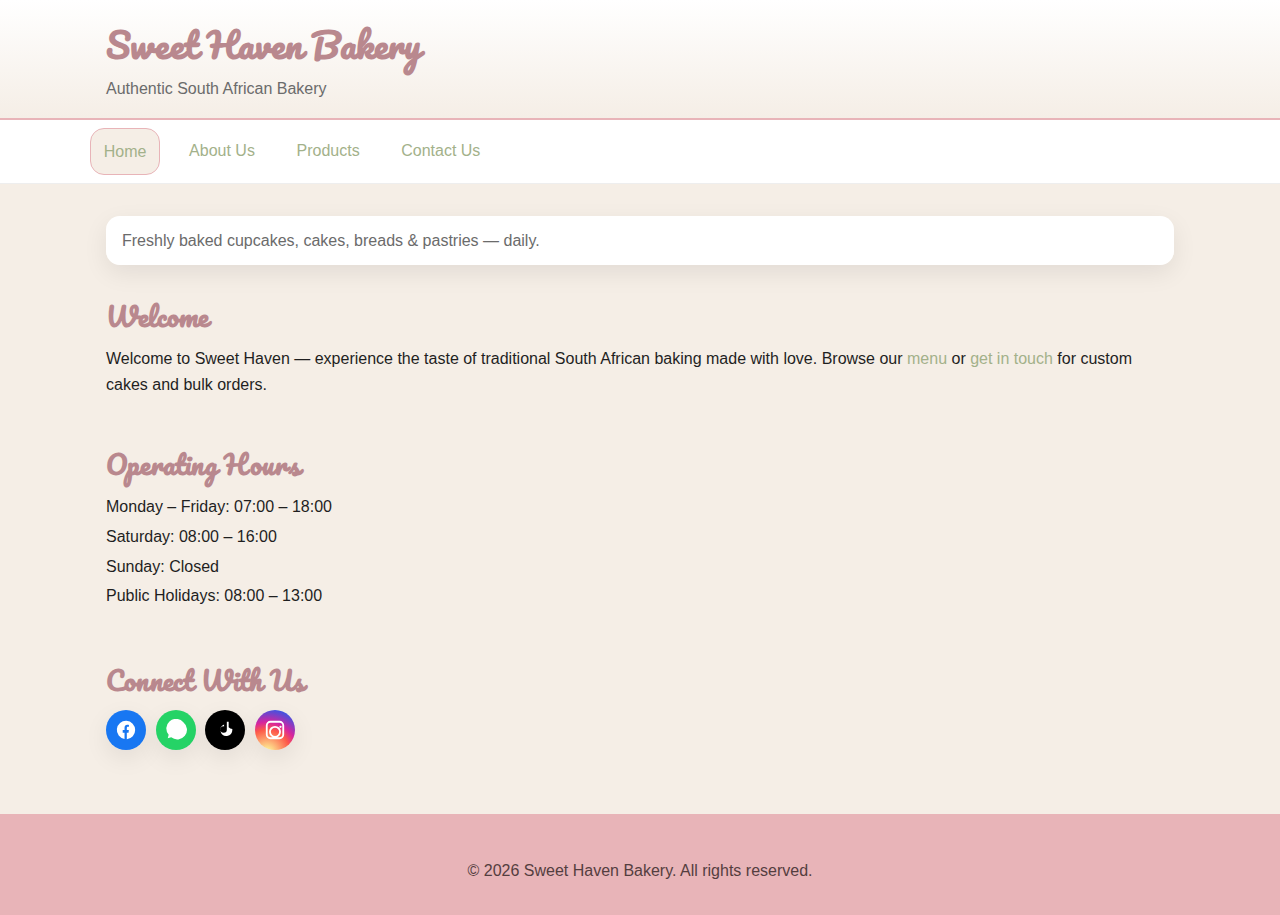
<file: index.html>
<!DOCTYPE html> 
<html lang="en">
<head>
  <meta charset="UTF-8" />
  <meta name="viewport" content="width=device-width, initial-scale=1" />
  <title>Sweet Haven Bakery — Authentic South African Bakery</title>

  <!-- SEO -->
  <meta name="description" content="Welcome to Sweet Haven Bakery in Cape Town. Fresh cupcakes, cakes, pastries, breads and cookies — baked with love. See hours, menu and contact info." />
  <meta name="keywords" content="bakery, cupcakes, cakes, pastries, breads, cookies, Cape Town, custom cakes, South African bakery, Sweet Haven Bakery" />
  <link rel="canonical" href="https://Sophycoder519.github.io/sweet-haven/index.html" />
  <meta name="robots" content="index, follow" />

  <!-- Open Graph -->
  <meta property="og:title" content="Sweet Haven Bakery — Authentic South African Bakery" />
  <meta property="og:description" content="Fresh cupcakes, cakes, pastries, breads & cookies in Cape Town. View our menu and contact us for custom orders." />
  <meta property="og:type" content="website" />
  <meta property="og:url" content="https://Sophycoder519.github.io/sweet-haven/index.html" />
  <!-- Optional preview image if you have one -->
  <!-- <meta property="og:image" content="https://Sophycoder519.github.io/sweet-haven/images/hero-bakery-1200.jpg" /> -->

  <!-- Fonts (Pacifico for headings) -->
  <link rel="preconnect" href="https://fonts.googleapis.com" />
  <link href="https://fonts.googleapis.com/css2?family=Pacifico&display=swap" rel="stylesheet" />

  <!-- Styles -->
  <link rel="stylesheet" href="css/style.css" />

  <!-- Site JS -->
  <script src="js/main.js" defer></script>

  <!-- Structured Data: Website + Local Bakery -->
  <script type="application/ld+json">
  {
    "@context": "https://schema.org",
    "@type": "WebSite",
    "name": "Sweet Haven Bakery",
    "url": "https://Sophycoder519.github.io/sweet-haven/",
    "potentialAction": {
      "@type": "SearchAction",
      "target": "https://Sophycoder519.github.io/sweet-haven/products.html?q={search_term_string}",
      "query-input": "required name=search_term_string"
    }
  }
  </script>
  <script type="application/ld+json">
  {
    "@context": "https://schema.org",
    "@type": "Bakery",
    "name": "Sweet Haven Bakery",
    "url": "https://Sophycoder519.github.io/sweet-haven/",
    "address": {
      "@type": "PostalAddress",
      "streetAddress": "123 Long Street",
      "addressLocality": "Cape Town",
      "postalCode": "8001",
      "addressCountry": "ZA"
    },
    "telephone": "+27 21 300 1234",
    "email": "hello@sweethavenbakery.co.za",
    "servesCuisine": "Bakery",
    "sameAs": [
      "https://www.facebook.com",
      "https://www.instagram.com",
      "https://www.tiktok.com"
    ]
  }
  </script>
</head>
<body>

  <!-- Skip to main (accessibility) -->
  <a class="skip-link" href="#main">Skip to main content</a>

  <!-- ===================== HEADER ===================== -->
  <header>
    <div class="container header-inner">
      <h1 class="brand">Sweet Haven Bakery</h1>
      <p class="tagline">Authentic South African Bakery</p>
    </div>
  </header>

  <!-- ===================== NAVIGATION ===================== -->
  <nav aria-label="Primary">
    <div class="container nav-inner">
      <ul>
        <li><a href="index.html" aria-current="page">Home</a></li>
        <li><a href="about.html">About Us</a></li>
        <li><a href="products.html">Products</a></li>
        <li><a href="contact.html">Contact Us</a></li>
      </ul>
    </div>
  </nav>

  <!-- ===================== MAIN CONTENT ===================== -->
  <main class="container" id="main">
    <!-- Hero (optional image; leave figure if you’ll add hero later) -->
    <figure class="hero" aria-label="Bakery highlights">
      <!-- If you have a hero image, uncomment and replace paths
      <img
        src="images/hero-bakery-1200.jpg"
        srcset="images/hero-bakery-800.jpg 800w, images/hero-bakery-1200.jpg 1200w"
        sizes="100vw"
        alt="Fresh cupcakes and bread displayed at Sweet Haven Bakery"
        loading="lazy" decoding="async">
      -->
      <figcaption>Freshly baked cupcakes, cakes, breads & pastries — daily.</figcaption>
    </figure>

    <section>
      <h2>Welcome</h2>
      <p>
        Welcome to Sweet Haven — experience the taste of traditional South African baking
        made with love. Browse our <a href="products.html">menu</a> or <a href="contact.html">get in touch</a>
        for custom cakes and bulk orders.
      </p>
    </section>

    <section>
      <h2>Operating Hours</h2>
      <ul class="hours">
        <li>Monday – Friday: 07:00 – 18:00</li>
        <li>Saturday: 08:00 – 16:00</li>
        <li>Sunday: Closed</li>
        <li>Public Holidays: 08:00 – 13:00</li>
      </ul>
    </section>

    <section>
      <h2>Connect With Us</h2>
      <div class="social-icons">
        <a class="facebook" href="https://www.facebook.com" target="_blank" rel="noopener noreferrer" title="Facebook" aria-label="Facebook">
          <svg viewBox="0 0 24 24" aria-hidden="true">
            <path d="M22 12a10 10 0 1 0-11.6 9.9v-7h-2v-3h2V9.5c0-2 1.2-3.1 3-3.1.9 0 1.8.16 1.8.16v2h-1c-1 0-1.3.62-1.3 1.25V12h2.2l-.35 3h-1.85v7A10 10 0 0 0 22 12z"/>
          </svg>
        </a>
        <a class="whatsapp" href="https://www.whatsapp.com" target="_blank" rel="noopener noreferrer" title="WhatsApp" aria-label="WhatsApp">
          <svg viewBox="0 0 24 24" aria-hidden="true">
            <path d="M20 3.5A10 10 0 0 0 4 17.3L3 21l3.8-1A10 10 0 1 0 20 3.5zm-8.1 3.4c-.3-.01-.7.02-1 .3-.3.3-.9 1-.9 2s.6 2.3 1.8 3.4c1.2 1.2 2.8 1.8 3.4 1.8.7 0 1.6-.5 1.9-.9.2-.4.2-.7.1-.8l-1.2-1c-.2-.2-.4-.2-.6-.1l-.7.3c-.2.1-.4 0-.5-.1l-1.1-.8c-.4-.3-.9-.9-1.1-1.2-.1-.2-.1-.4.1-.6l.3-.6c.1-.2 0-.4-.1-.6L12 7c-.1-.1-.3-.1-.5-.1z"/>
          </svg>
        </a>
        <a class="tiktok" href="https://www.tiktok.com" target="_blank" rel="noopener noreferrer" title="TikTok" aria-label="TikTok">
          <svg viewBox="0 0 24 24" aria-hidden="true">
            <path d="M16 3h-2v8.5a3.5 3.5 0 1 1-3-3.45V6a6.5 6.5 0 1 0 9 6.1v-1.2a6 6 0 0 1-4-1.9V3z"/>
          </svg>
        </a>
        <a class="instagram" href="https://www.instagram.com" target="_blank" rel="noopener noreferrer" title="Instagram" aria-label="Instagram">
          <svg viewBox="0 0 24 24" aria-hidden="true">
            <path d="M7 2h10a5 5 0 0 1 5 5v10a5 5 0 0 1-5 5H7a5 5 0 0 1-5-5V7a5 5 0 0 1 5-5zm0 2a3 3 0 0 0-3 3v10a3 3 0 0 0 3 3h10a3 3 0 0 0 3-3V7a3 3 0 0 0-3-3H7zm5 3.5a6.5 6.5 0 1 1 0 13 6.5 6.5 0 0 1 0-13zm0 2a4.5 4.5 0 1 0 0 9 4.5 4.5 0 0 0 0-9zm6-2.25a1.25 1.25 0 1 1 0 2.5 1.25 1.25 0 0 1 0-2.5z"/>
          </svg>
        </a>
      </div>
    </section>
  </main>

  <!-- Back to top button is auto-injected by main.js if missing -->

  <!-- ===================== FOOTER ===================== -->
  <footer>
    <div class="container footer-inner">
      <p class="footer-bottom">&copy; <span id="year"></span> Sweet Haven Bakery. All rights reserved.</p>
    </div>
  </footer>

</body>
</html>
</file>
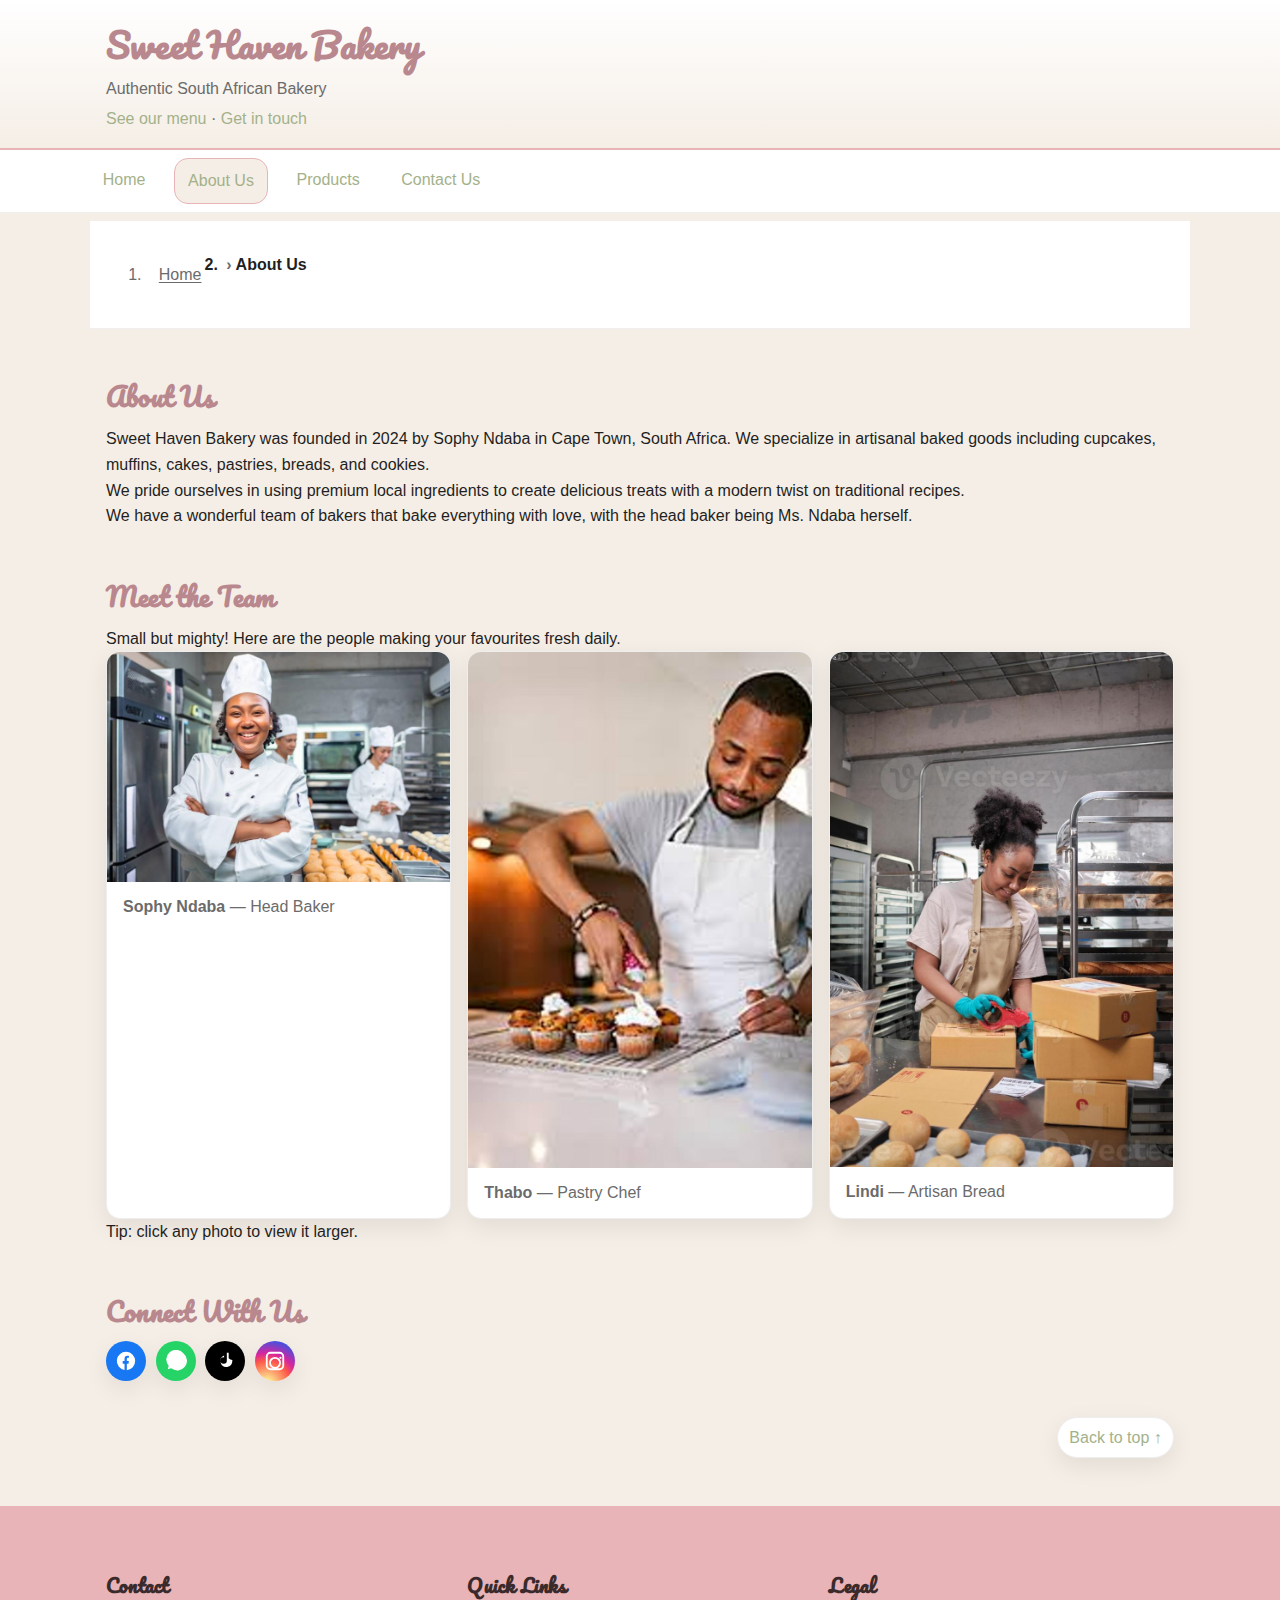
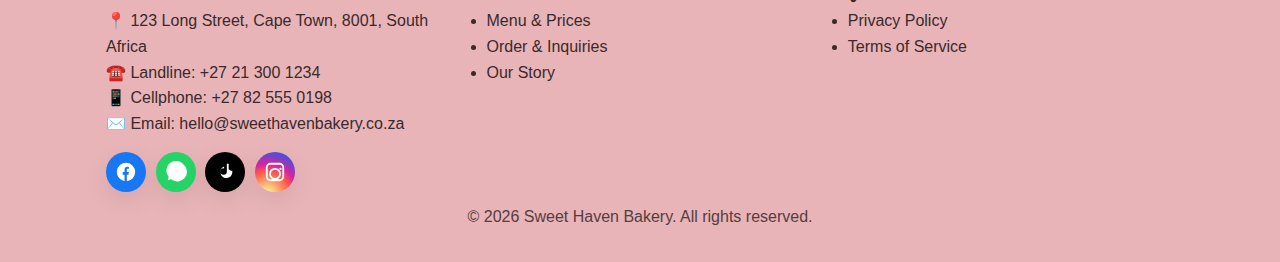
<file: about.html>
<html lang="en">
<head>
  <meta charset="UTF-8" />
  <meta name="viewport" content="width=device-width, initial-scale=1.0" />
  <title>About Us - Sweet Haven Bakery</title>

  <!-- SEO -->
  <meta name="description" content="Learn about Sweet Haven Bakery in Cape Town: our story, ingredients, and the team that bakes your cupcakes, breads and custom cakes with love.">
  <link rel="canonical" href="https://YOUR-USERNAME.github.io/sweet-haven/about.html">
  <meta name="robots" content="index, follow">

  <!-- Open Graph -->
  <meta property="og:title" content="About Sweet Haven Bakery">
  <meta property="og:description" content="Meet the team behind Sweet Haven Bakery in Cape Town.">
  <meta property="og:type" content="website">
  <meta property="og:url" content="https://YOUR-USERNAME.github.io/sweet-haven/about.html">

  <!-- Headings font (Pacifico) -->
  <link rel="preconnect" href="https://fonts.googleapis.com" />
  <link href="https://fonts.googleapis.com/css2?family=Pacifico&display=swap" rel="stylesheet" />

  <!-- Styles -->
  <link rel="stylesheet" href="css/style.css" />

  <!-- Site-wide JS -->
  <script src="js/main.js" defer></script>

  <!-- Structured data (Organization) -->
  <script type="application/ld+json">
  {
    "@context": "https://schema.org",
    "@type": "Bakery",
    "name": "Sweet Haven Bakery",
    "url": "https://YOUR-USERNAME.github.io/sweet-haven/",
    "address": {
      "@type": "PostalAddress",
      "streetAddress": "123 Long Street",
      "addressLocality": "Cape Town",
      "postalCode": "8001",
      "addressCountry": "ZA"
    },
    "telephone": "+27 21 300 1234",
    "email": "hello@sweethavenbakery.co.za",
    "servesCuisine": "Bakery",
    "sameAs": [
      "https://www.facebook.com",
      "https://www.instagram.com",
      "https://www.tiktok.com"
    ]
  }
  </script>
</head>
<body id="top">

  <!-- Skip link -->
  <a href="#main" class="skip-link">Skip to content</a>

  <!-- ===================== HEADER ===================== -->
  <header>
    <div class="container header-inner">
      <h1 class="brand">Sweet Haven Bakery</h1>
      <p class="tagline">Authentic South African Bakery</p>
      <p class="lead">
        <a href="products.html">See our menu</a> ·
        <a href="contact.html">Get in touch</a>
      </p>
    </div>
  </header>

  <!-- ===================== NAVIGATION ===================== -->
  <nav aria-label="Primary">
    <div class="container nav-inner">
      <ul>
        <li><a href="index.html">Home</a></li>
        <li><a href="about.html" aria-current="page">About Us</a></li>
        <li><a href="products.html">Products</a></li>
        <li><a href="contact.html">Contact Us</a></li>
      </ul>
    </div>
  </nav>

  <!-- Breadcrumbs -->
  <nav class="breadcrumbs container" aria-label="Breadcrumb">
    <ol>
      <li><a href="index.html">Home</a></li>
      <li aria-current="page">About Us</li>
    </ol>
  </nav>

  <!-- ===================== MAIN CONTENT ===================== -->
  <main class="container" id="main" role="main">
    <section>
      <h2>About Us</h2>
      <p>
        Sweet Haven Bakery was founded in 2024 by Sophy Ndaba in Cape Town, South Africa.
        We specialize in artisanal baked goods including cupcakes, muffins, cakes, pastries,
        breads, and cookies.
      </p>
      <p>
        We pride ourselves in using premium local ingredients to create delicious treats
        with a modern twist on traditional recipes.
      </p>
      <p>
        We have a wonderful team of bakers that bake everything with love, with the head
        baker being Ms. Ndaba herself.
      </p>
    </section>

    <!-- Responsive team gallery with lightbox (click to enlarge) -->
    <section aria-labelledby="team-heading">
      <h2 id="team-heading">Meet the Team</h2>
      <p>Small but mighty! Here are the people making your favourites fresh daily.</p>

      <div class="gallery">
        <!-- Example card 1 -->
        <figure class="card">
          <img
            src="images/team-sophy-400.jpg"
            srcset="images/team-sophy-400.jpg 400w,
                    images/team-sophy-800.jpg 800w,
                    images/team-sophy-1200.jpg 1200w"
            sizes="(max-width:640px) 100vw, (max-width:1024px) 50vw, 33vw"
            alt="Head Baker Sophy Ndaba smiling in the kitchen"
            data-lightbox
            data-src="images/team-sophy-1200.jpg"
            loading="lazy">
          <figcaption><strong>Sophy Ndaba</strong> — Head Baker</figcaption>
        </figure>

        <!-- Example card 2 -->
        <figure class="card">
          <img
            src="images/team-thabo-400.jpg"
            srcset="images/team-thabo-400.jpg 400w,
                    images/team-thabo-800.jpg 800w,
                    images/team-thabo-1200.jpg 1200w"
            sizes="(max-width:640px) 100vw, (max-width:1024px) 50vw, 33vw"
            alt="Thabo frosting cupcakes"
            data-lightbox
            data-src="images/team-thabo-1200.jpg"
            loading="lazy">
          <figcaption><strong>Thabo</strong> — Pastry Chef</figcaption>
        </figure>

        <!-- Example card 3 -->
        <figure class="card">
          <img
            src="images/team-lindi-400.jpg"
            srcset="images/team-lindi-400.jpg 400w,
                    images/team-lindi-800.jpg 800w,
                    images/team-lindi-1200.jpg 1200w"
            sizes="(max-width:640px) 100vw, (max-width:1024px) 50vw, 33vw"
            alt="Lindi packing fresh artisanal bread"
            data-lightbox
            data-src="images/team-lindi-1200.jpg"
            loading="lazy">
          <figcaption><strong>Lindi</strong> — Artisan Bread</figcaption>
        </figure>
      </div>
      <p class="small">Tip: click any photo to view it larger.</p>
    </section>

    <section>
      <h2>Connect With Us</h2>
      <div class="social-icons">
        <a class="facebook" href="https://www.facebook.com" target="_blank" rel="noopener noreferrer" title="Facebook" aria-label="Facebook">
          <svg viewBox="0 0 24 24" aria-hidden="true">
            <path d="M22 12a10 10 0 1 0-11.6 9.9v-7h-2v-3h2V9.5c0-2 1.2-3.1 3-3.1.9 0 1.8.16 1.8.16v2h-1c-1 0-1.3.62-1.3 1.25V12h2.2l-.35 3h-1.85v7A10 10 0 0 0 22 12z"/>
          </svg>
        </a>
        <a class="whatsapp" href="https://www.whatsapp.com" target="_blank" rel="noopener noreferrer" title="WhatsApp" aria-label="WhatsApp">
          <svg viewBox="0 0 24 24" aria-hidden="true">
            <path d="M20 3.5A10 10 0 0 0 4 17.3L3 21l3.8-1A10 10 0 1 0 20 3.5zm-8.1 3.4c-.3-.01-.7.02-1 .3-.3.3-.9 1-.9 2s.6 2.3 1.8 3.4c1.2 1.2 2.8 1.8 3.4 1.8.7 0 1.6-.5 1.9-.9.2-.4.2-.7.1-.8l-1.2-1c-.2-.2-.4-.2-.6-.1l-.7.3c-.2.1-.4 0-.5-.1l-1.1-.8c-.4-.3-.9-.9-1.1-1.2-.1-.2-.1-.4.1-.6l.3-.6c.1-.2 0-.4-.1-.6L12 7c-.1-.1-.3-.1-.5-.1z"/>
          </svg>
        </a>
        <a class="tiktok" href="https://www.tiktok.com" target="_blank" rel="noopener noreferrer" title="TikTok" aria-label="TikTok">
          <svg viewBox="0 0 24 24" aria-hidden="true">
            <path d="M16 3h-2v8.5a3.5 3.5 0 1 1-3-3.45V6a6.5 6.5 0 1 0 9 6.1v-1.2a6 6 0 0 1-4-1.9V3z"/>
          </svg>
        </a>
        <a class="instagram" href="https://www.instagram.com" target="_blank" rel="noopener noreferrer" title="Instagram" aria-label="Instagram">
          <svg viewBox="0 0 24 24" aria-hidden="true">
            <path d="M7 2h10a5 5 0 0 1 5 5v10a5 5 0 0 1-5 5H7a5 5 0 0 1-5-5V7a5 5 0 0 1 5-5zm0 2a3 3 0 0 0-3 3v10a3 3 0 0 0 3 3h10a3 3 0 0 0 3-3V7a3 3 0 0 0-3-3H7zm5 3.5a6.5 6.5 0 1 1 0 13 6.5 6.5 0 0 1 0-13zm0 2a4.5 4.5 0 1 0 0 9 4.5 4.5 0 0 0 0-9zm6-2.25a1.25 1.25 0 1 1 0 2.5 1.25 1.25 0 0 1 0-2.5z"/>
          </svg>
        </a>
      </div>
    </section>

    <!-- Back to top (anchor) -->
    <p class="back-to-top"><a href="#top">Back to top ↑</a></p>
  </main>

  <!-- ===================== PROFESSIONAL FOOTER ===================== -->
  <footer>
    <div class="container footer-inner">
      <div class="footer-grid">
        <section aria-label="Bakery contact details">
          <h3>Contact</h3>
          <p>📍 123 Long Street, Cape Town, 8001, South Africa</p>
          <p>☎️ Landline: <a href="tel:+27213001234">+27 21 300 1234</a></p>
          <p>📱 Cellphone: <a href="tel:+27825550198">+27 82 555 0198</a></p>
          <p>✉️ Email: <a href="mailto:hello@sweethavenbakery.co.za">hello@sweethavenbakery.co.za</a></p>
        </section>

        <section aria-label="Quick links">
          <h3>Quick Links</h3>
          <ul class="list">
            <li><a href="products.html">Menu & Prices</a></li>
            <li><a href="contact.html">Order & Inquiries</a></li>
            <li><a href="about.html" aria-current="page">Our Story</a></li>
          </ul>
        </section>

        <section aria-label="Legal links">
          <h3>Legal</h3>
          <ul class="list">
            <li><a href="privacy.html">Privacy Policy</a></li>
            <li><a href="terms.html">Terms of Service</a></li>
          </ul>
        </section>
      </div>

      <div class="social-icons">
        <a class="facebook" href="https://www.facebook.com" target="_blank" rel="noopener noreferrer" title="Facebook" aria-label="Facebook">
          <svg viewBox="0 0 24 24" aria-hidden="true"><path d="M22 12a10 10 0 1 0-11.6 9.9v-7h-2v-3h2V9.5c0-2 1.2-3.1 3-3.1.9 0 1.8.16 1.8.16v2h-1c-1 0-1.3.62-1.3 1.25V12h2.2l-.35 3h-1.85v7A10 10 0 0 0 22 12z"/></svg>
        </a>
        <a class="whatsapp" href="https://www.whatsapp.com" target="_blank" rel="noopener noreferrer" title="WhatsApp" aria-label="WhatsApp">
          <svg viewBox="0 0 24 24" aria-hidden="true"><path d="M20 3.5A10 10 0 0 0 4 17.3L3 21l3.8-1A10 10 0 1 0 20 3.5zm-8.1 3.4c-.3-.01-.7.02-1 .3-.3.3-.9 1-.9 2s.6 2.3 1.8 3.4c1.2 1.2 2.8 1.8 3.4 1.8.7 0 1.6-.5 1.9-.9.2-.4.2-.7.1-.8l-1.2-1c-.2-.2-.4-.2-.6-.1l-.7.3c-.2.1-.4 0-.5-.1l-1.1-.8c-.4-.3-.9-.9-1.1-1.2-.1-.2-.1-.4.1-.6l.3-.6c.1-.2 0-.4-.1-.6L12 7c-.1-.1-.3-.1-.5-.1z"/></svg>
        </a>
        <a class="tiktok" href="https://www.tiktok.com" target="_blank" rel="noopener noreferrer" title="TikTok" aria-label="TikTok">
          <svg viewBox="0 0 24 24" aria-hidden="true"><path d="M16 3h-2v8.5a3.5 3.5 0 1 1-3-3.45V6a6.5 6.5 0 1 0 9 6.1v-1.2a6 6 0 0 1-4-1.9V3z"/></svg>
        </a>
        <a class="instagram" href="https://www.instagram.com" target="_blank" rel="noopener noreferrer" title="Instagram" aria-label="Instagram">
          <svg viewBox="0 0 24 24" aria-hidden="true"><path d="M7 2h10a5 5 0 0 1 5 5v10a5 5 0 0 1-5 5H7a5 5 0 0 1-5-5V7a5 5 0 0 1 5-5zm0 2a3 3 0 0 0-3 3v10a3 3 0 0 0 3 3h10a3 3 0 0 0 3-3V7a3 3 0 0 0-3-3H7zm5 3.5a6.5 6.5 0 1 1 0 13 6.5 6.5 0 0 1 0-13zm0 2a4.5 4.5 0 1 0 0 9 4.5 4.5 0 0 0 0-9zm6-2.25a1.25 1.25 0 1 1 0 2.5 1.25 1.25 0 0 1 0-2.5z"/></svg>
        </a>
      </div>

      <p class="footer-bottom">&copy; <span id="year"></span> Sweet Haven Bakery. All rights reserved.</p>
    </div>
  </footer>

</body>
</html>
</file>
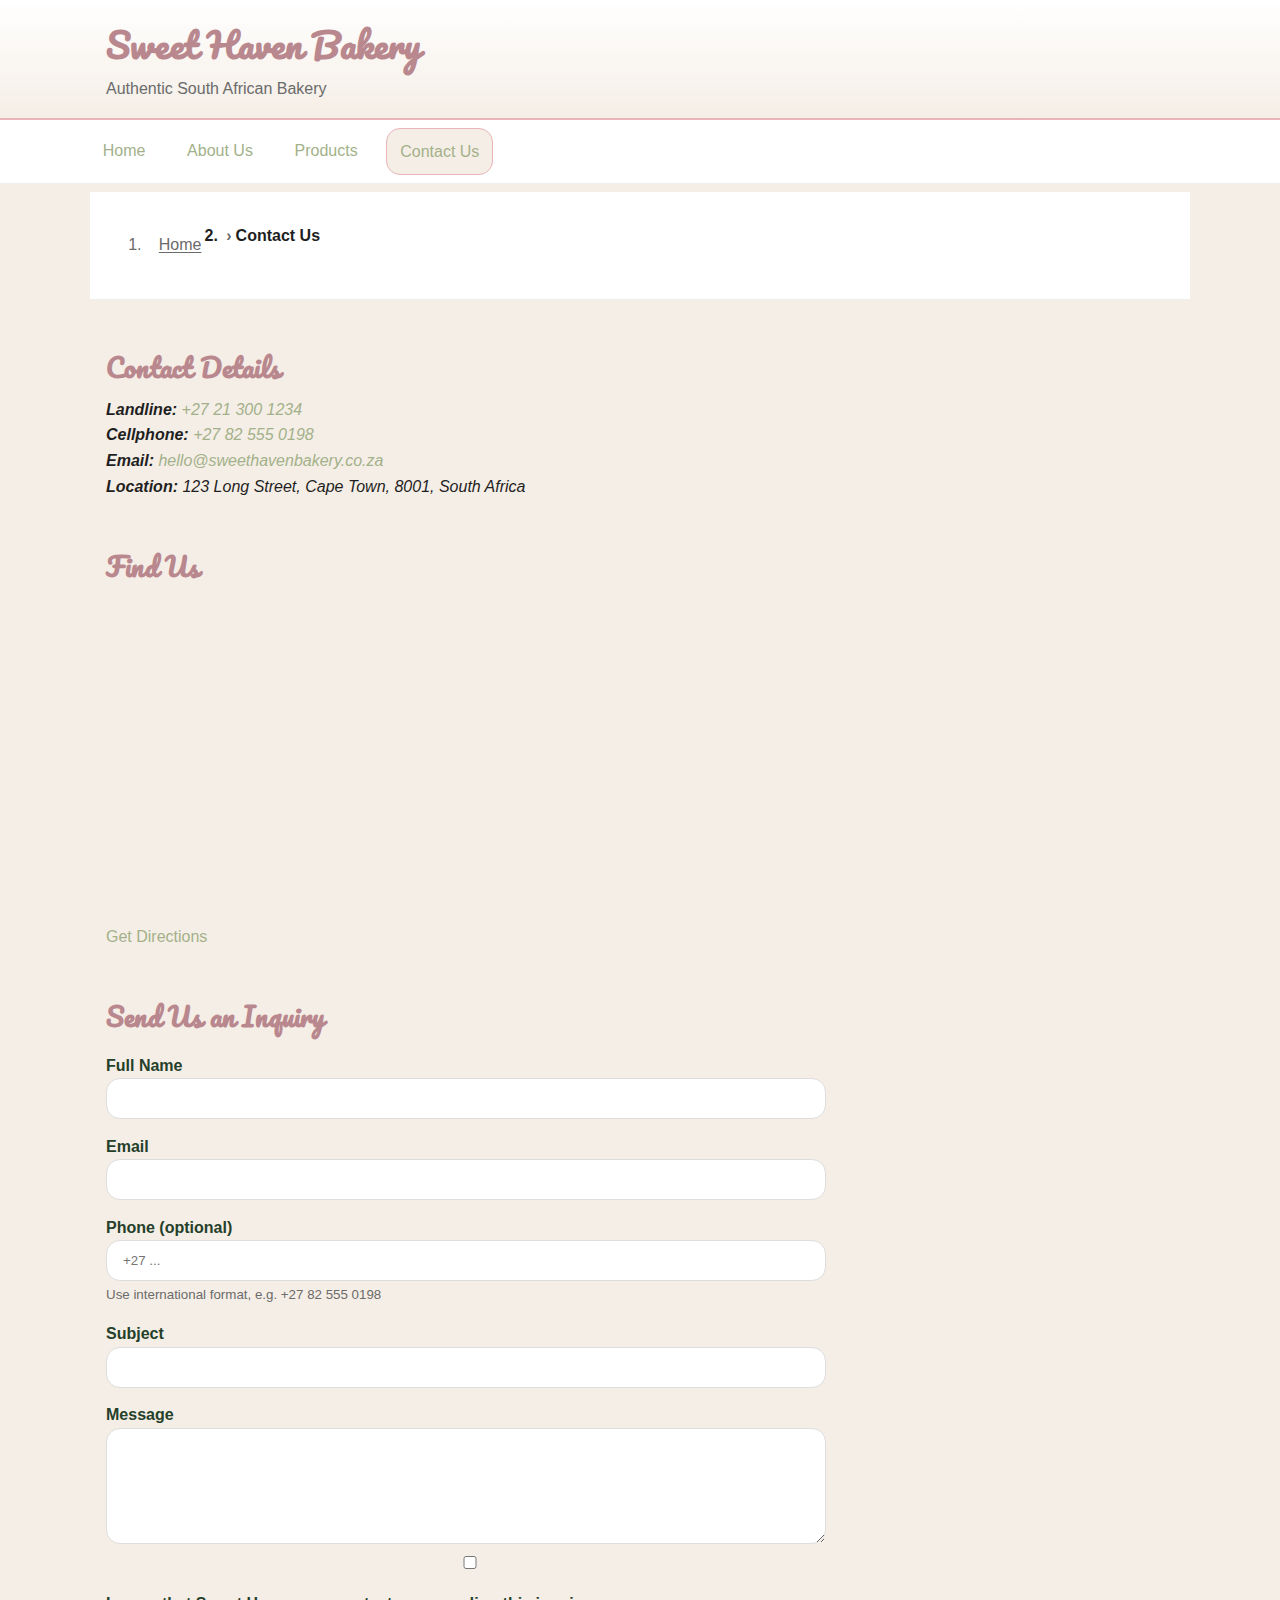
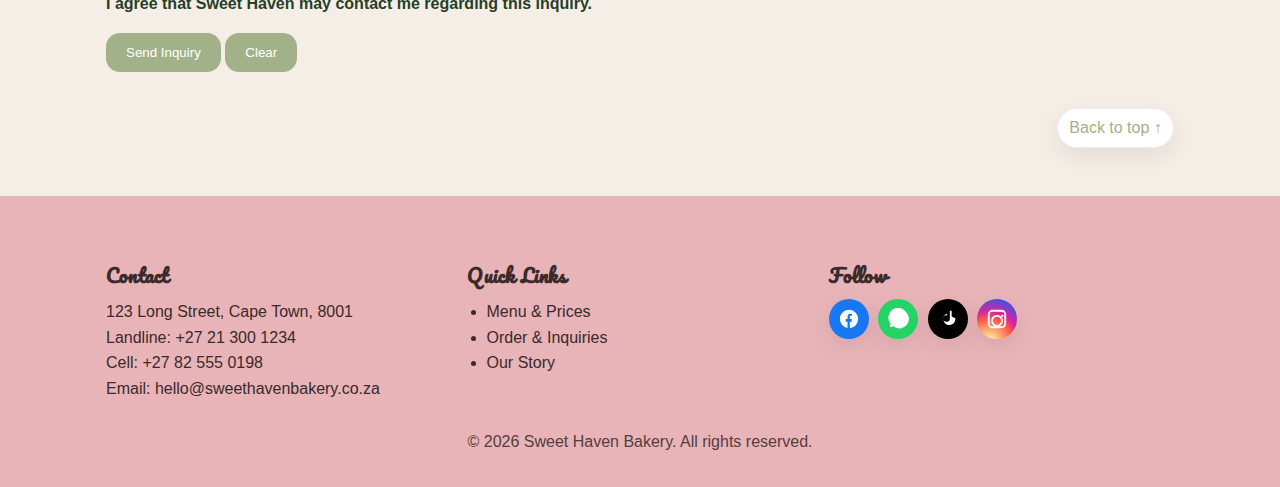
<file: contact.html>
<!DOCTYPE html> 
<html lang="en">
<head>
  <meta charset="UTF-8" />
  <meta name="viewport" content="width=device-width, initial-scale=1" />
  <title>Contact Us - Sweet Haven Bakery</title>

  <!-- SEO -->
  <meta name="description" content="Contact Sweet Haven Bakery in Cape Town. Phone, email, address and a quick inquiry form for custom cakes and orders.">
  <link rel="canonical" href="https://Sophycoder519.github.io/sweet-haven/contact.html">
  <meta name="robots" content="index, follow">

  <!-- Open Graph -->
  <meta property="og:title" content="Contact Sweet Haven Bakery" />
  <meta property="og:description" content="Call, email or message Sweet Haven Bakery in Cape Town. Find us on the map and get directions." />
  <meta property="og:type" content="website" />
  <meta property="og:url" content="https://Sophycoder519.github.io/sweet-haven/contact.html" />

  <!-- Fonts -->
  <link rel="preconnect" href="https://fonts.googleapis.com" />
  <link href="https://fonts.googleapis.com/css2?family=Pacifico&display=swap" rel="stylesheet" />

  <!-- Styles -->
  <link rel="stylesheet" href="css/style.css" />

  <!-- Site-wide JS -->
  <script src="js/main.js" defer></script>

  <!-- Structured Data (Local Business / Bakery) -->
  <script type="application/ld+json">
  {
    "@context": "https://schema.org",
    "@type": "Bakery",
    "name": "Sweet Haven Bakery",
    "url": "https://Sophycoder519.github.io/sweet-haven/",
    "image": "https://Sophycoder519.github.io/sweet-haven/images/cake-vanilla-800.jpg",
    "address": {
      "@type": "PostalAddress",
      "streetAddress": "123 Long Street",
      "addressLocality": "Cape Town",
      "postalCode": "8001",
      "addressCountry": "ZA"
    },
    "telephone": "+27 21 300 1234",
    "email": "hello@sweethavenbakery.co.za",
    "geo": { "@type": "GeoCoordinates", "latitude": -33.9249, "longitude": 18.4241 },
    "sameAs": ["https://www.facebook.com", "https://www.instagram.com", "https://www.tiktok.com"]
  }
  </script>
</head>
<body id="top">

  <!-- Skip link -->
  <a href="#main" class="skip-link">Skip to content</a>

  <!-- Header -->
  <header>
    <div class="container header-inner">
      <h1 class="brand">Sweet Haven Bakery</h1>
      <p class="tagline">Authentic South African Bakery</p>
    </div>
  </header>

  <!-- Navigation -->
  <nav aria-label="Primary">
    <div class="container nav-inner">
      <ul>
        <li><a href="index.html">Home</a></li>
        <li><a href="about.html">About Us</a></li>
        <li><a href="products.html">Products</a></li>
        <li><a href="contact.html" aria-current="page">Contact Us</a></li>
      </ul>
    </div>
  </nav>

  <!-- Breadcrumbs -->
  <nav class="breadcrumbs container" aria-label="Breadcrumb">
    <ol>
      <li><a href="index.html">Home</a></li>
      <li aria-current="page">Contact Us</li>
    </ol>
  </nav>

  <main class="container" id="main" role="main">

    <!-- Contact details-->
    <section aria-labelledby="contact-details">
      <h2 id="contact-details">Contact Details</h2>
      <address>
        <p><strong>Landline:</strong> <a href="tel:+27213001234" title="Call Sweet Haven landline">+27 21 300 1234</a></p>
        <p><strong>Cellphone:</strong> <a href="tel:+27825550198" title="Call Sweet Haven cellphone">+27 82 555 0198</a></p>
        <p><strong>Email:</strong> <a href="mailto:hello@sweethavenbakery.co.za" title="Email Sweet Haven">hello@sweethavenbakery.co.za</a></p>
        <p><strong>Location:</strong> 123 Long Street, Cape Town, 8001, South Africa</p>
      </address>
    </section>

    <!-- Map + Directions -->
    <section aria-labelledby="map-heading">
      <h2 id="map-heading">Find Us</h2>
      <div class="map-embed" role="region" aria-label="Map of Sweet Haven Bakery">
        <iframe
          title="Map showing Sweet Haven Bakery on Long Street, Cape Town"
          loading="lazy"
          referrerpolicy="no-referrer-when-downgrade"
          src="https://www.google.com/maps?q=123+Long+Street,+Cape+Town+8001&output=embed">
        </iframe>
      </div>
      <p>
        <a class="button" target="_blank" rel="noopener"
           href="https://www.google.com/maps/dir/?api=1&destination=123+Long+Street,+Cape+Town+8001">
          Get Directions
        </a>
      </p>
    </section>

    <!-- Inquiry form-->
    <section aria-labelledby="inquiry-heading">
      <h2 id="inquiry-heading">Send Us an Inquiry</h2>

      <!-- Status region (screen-reader friendly) -->
      <p id="formStatus" class="visually-hidden" aria-live="polite"></p>

      <form class="form"
            action="mailto:hello@sweethavenbakery.co.za"
            method="post"
            enctype="text/plain"
            aria-describedby="form-note">

        <!-- Honeypot (anti-spam) -->
        <div class="visually-hidden" aria-hidden="true">
          <label for="company">Company (leave blank)</label>
          <input type="text" id="company" name="Company" tabindex="-1" autocomplete="off">
        </div>

        <label for="name">Full Name</label>
        <input type="text" id="name" name="Name" autocomplete="name" required>

        <label for="email">Email</label>
        <input type="email" id="email" name="Email" autocomplete="email" required>

        <label for="phone">Phone (optional)</label>
        <input
          type="tel" id="phone" name="Phone" placeholder="+27 ..."
          autocomplete="tel" inputmode="tel"
          aria-describedby="phoneHint"
          pattern="^\+?[0-9\s\-()]{7,}$">
        <small id="phoneHint" class="lead">Use international format, e.g. +27 82 555 0198</small>

        <label for="subject">Subject</label>
        <input type="text" id="subject" name="Subject" autocomplete="off" required>

        <label for="message">Message</label>
        <textarea id="message" name="Message" rows="6" maxlength="1000" required></textarea>

        <!-- Consent -->
        <div class="checkbox">
          <input type="checkbox" id="consent" name="Consent" required>
          <label for="consent">I agree that Sweet Haven may contact me regarding this inquiry.</label>
        </div>

        <div class="actions">
          <button type="submit">Send Inquiry</button>
          <button type="reset" formnovalidate>Clear</button>
        </div>

        <p id="form-note" class="lead" role="note">
        </p>
        <noscript><p class="small">JavaScript is off — that’s fine, but some form enhancements won’t run.</p></noscript>
      </form>
    </section>

    <!-- Back to top (anchor) -->
    <p class="back-to-top"><a href="#top">Back to top ↑</a></p>
  </main>

  <!-- Footer -->
  <footer>
    <div class="container footer-inner">
      <div class="footer-grid">
        <section>
          <h3>Contact</h3>
          <p>123 Long Street, Cape Town, 8001</p>
          <p>Landline: <a href="tel:+27213001234">+27 21 300 1234</a></p>
          <p>Cell: <a href="tel:+27825550198">+27 82 555 0198</a></p>
          <p>Email: <a href="mailto:hello@sweethavenbakery.co.za">hello@sweethavenbakery.co.za</a></p>
        </section>

        <section>
          <h3>Quick Links</h3>
          <ul class="list">
            <li><a href="products.html">Menu & Prices</a></li>
            <li><a href="contact.html" aria-current="page">Order & Inquiries</a></li>
            <li><a href="about.html">Our Story</a></li>
          </ul>
        </section>

        <section>
          <h3>Follow</h3>
          <div class="social-icons">
            <a class="facebook" href="https://www.facebook.com" target="_blank" rel="noopener noreferrer" title="Facebook" aria-label="Facebook">
              <svg viewBox="0 0 24 24" aria-hidden="true">
                <path d="M22 12a10 10 0 1 0-11.6 9.9v-7h-2v-3h2V9.5c0-2 1.2-3.1 3-3.1.9 0 1.8.16 1.8.16v2h-1c-1 0-1.3.62-1.3 1.25V12h2.2l-.35 3h-1.85v7A10 10 0 0 0 22 12z"/>
              </svg>
            </a>
            <a class="whatsapp" href="https://www.whatsapp.com" target="_blank" rel="noopener noreferrer" title="WhatsApp" aria-label="WhatsApp">
              <svg viewBox="0 0 24 24" aria-hidden="true">
                <path d="M20 3.5A10 10 0 0 0 4 17.3L3 21l3.8-1A10 10 0 1 0 20 3.5zm-8.1 3.4c-.3-.01-.7.02-1 .3-.3.3-.9 1-.9 2s.6 2.3 1.8 3.4c1.2 1.2 2.8 1.8 3.4 1.8.7 0 1.6-.5 1.9-.9.2-.4.2-.7.1-.8l-1.2-1c-.2-.2-.4-.2-.6-.1l-.7.3c-.2.1-.4 0-.5-.1l-1.1-.8c-.4-.3-.9-.9-1.1-1.2-.1-.2-.1-.4.1-.6l.3-.6c.1-.2 0-.4-.1-.6L12 7c-.1-.1-.3-.1-.5-.1z"/>
              </svg>
            </a>
            <a class="tiktok" href="https://www.tiktok.com" target="_blank" rel="noopener noreferrer" title="TikTok" aria-label="TikTok">
              <svg viewBox="0 0 24 24" aria-hidden="true">
                <path d="M16 3h-2v8.5a3.5 3.5 0 1 1-3-3.45V6a6.5 6.5 0 1 0 9 6.1v-1.2a6 6 0 0 1-4-1.9V3z"/>
              </svg>
            </a>
            <a class="instagram" href="https://www.instagram.com" target="_blank" rel="noopener noreferrer" title="Instagram" aria-label="Instagram">
              <svg viewBox="0 0 24 24" aria-hidden="true">
                <path d="M7 2h10a5 5 0 0 1 5 5v10a5 5 0 0 1-5 5H7a5 5 0 0 1-5-5V7a5 5 0 0 1 5-5zm0 2a3 3 0 0 0-3 3v10a3 3 0 0 0 3 3h10a3 3 0 0 0 3-3V7a3 3 0 0 0-3-3H7zm5 3.5a6.5 6.5 0 1 1 0 13 6.5 6.5 0 0 1 0-13zm0 2a4.5 4.5 0 1 0 0 9 4.5 4.5 0 0 0 0-9zm6-2.25a1.25 1.25 0 1 1 0 2.5 1.25 1.25 0 0 1 0-2.5z"/>
              </svg>
            </a>
          </div>
        </section>
      </div>
      <p class="footer-bottom">&copy; <span id="year"></span> Sweet Haven Bakery. All rights reserved.</p>
    </div>
  </footer>

</body>
</html>
</file>
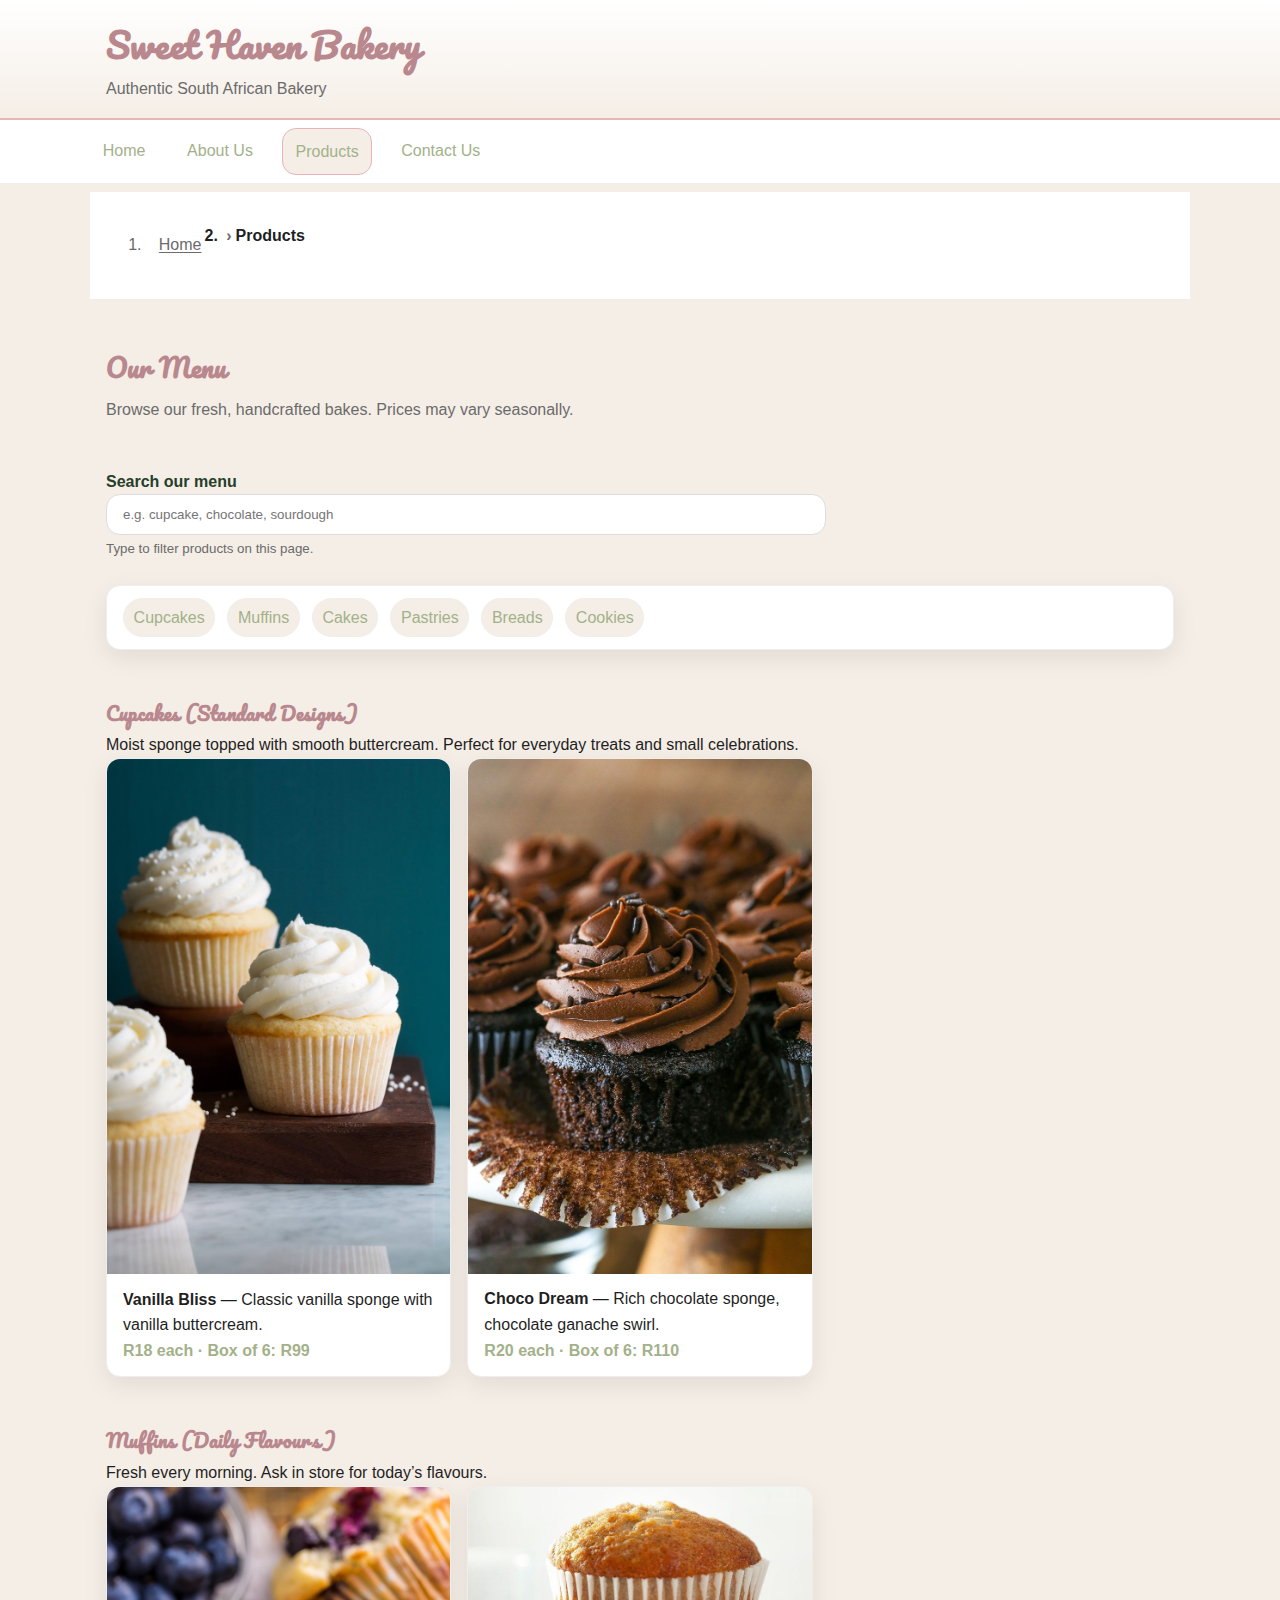
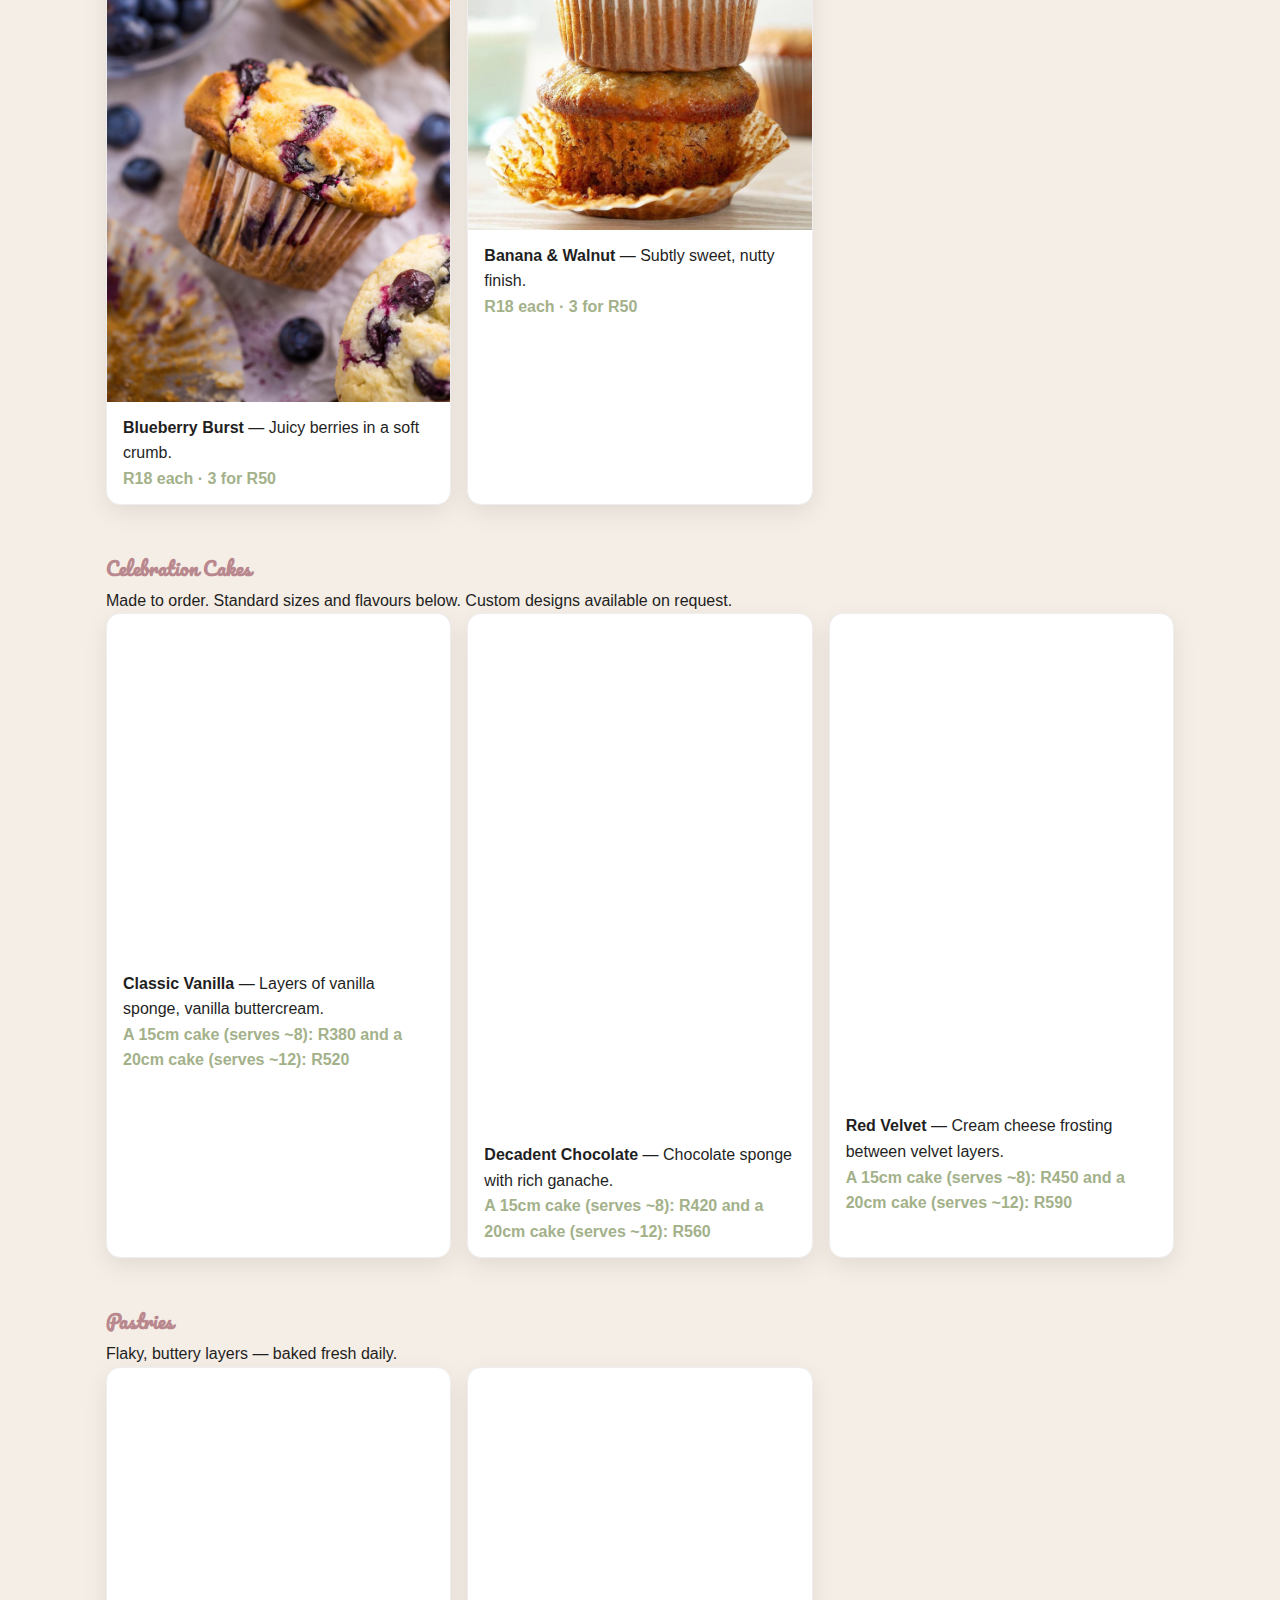
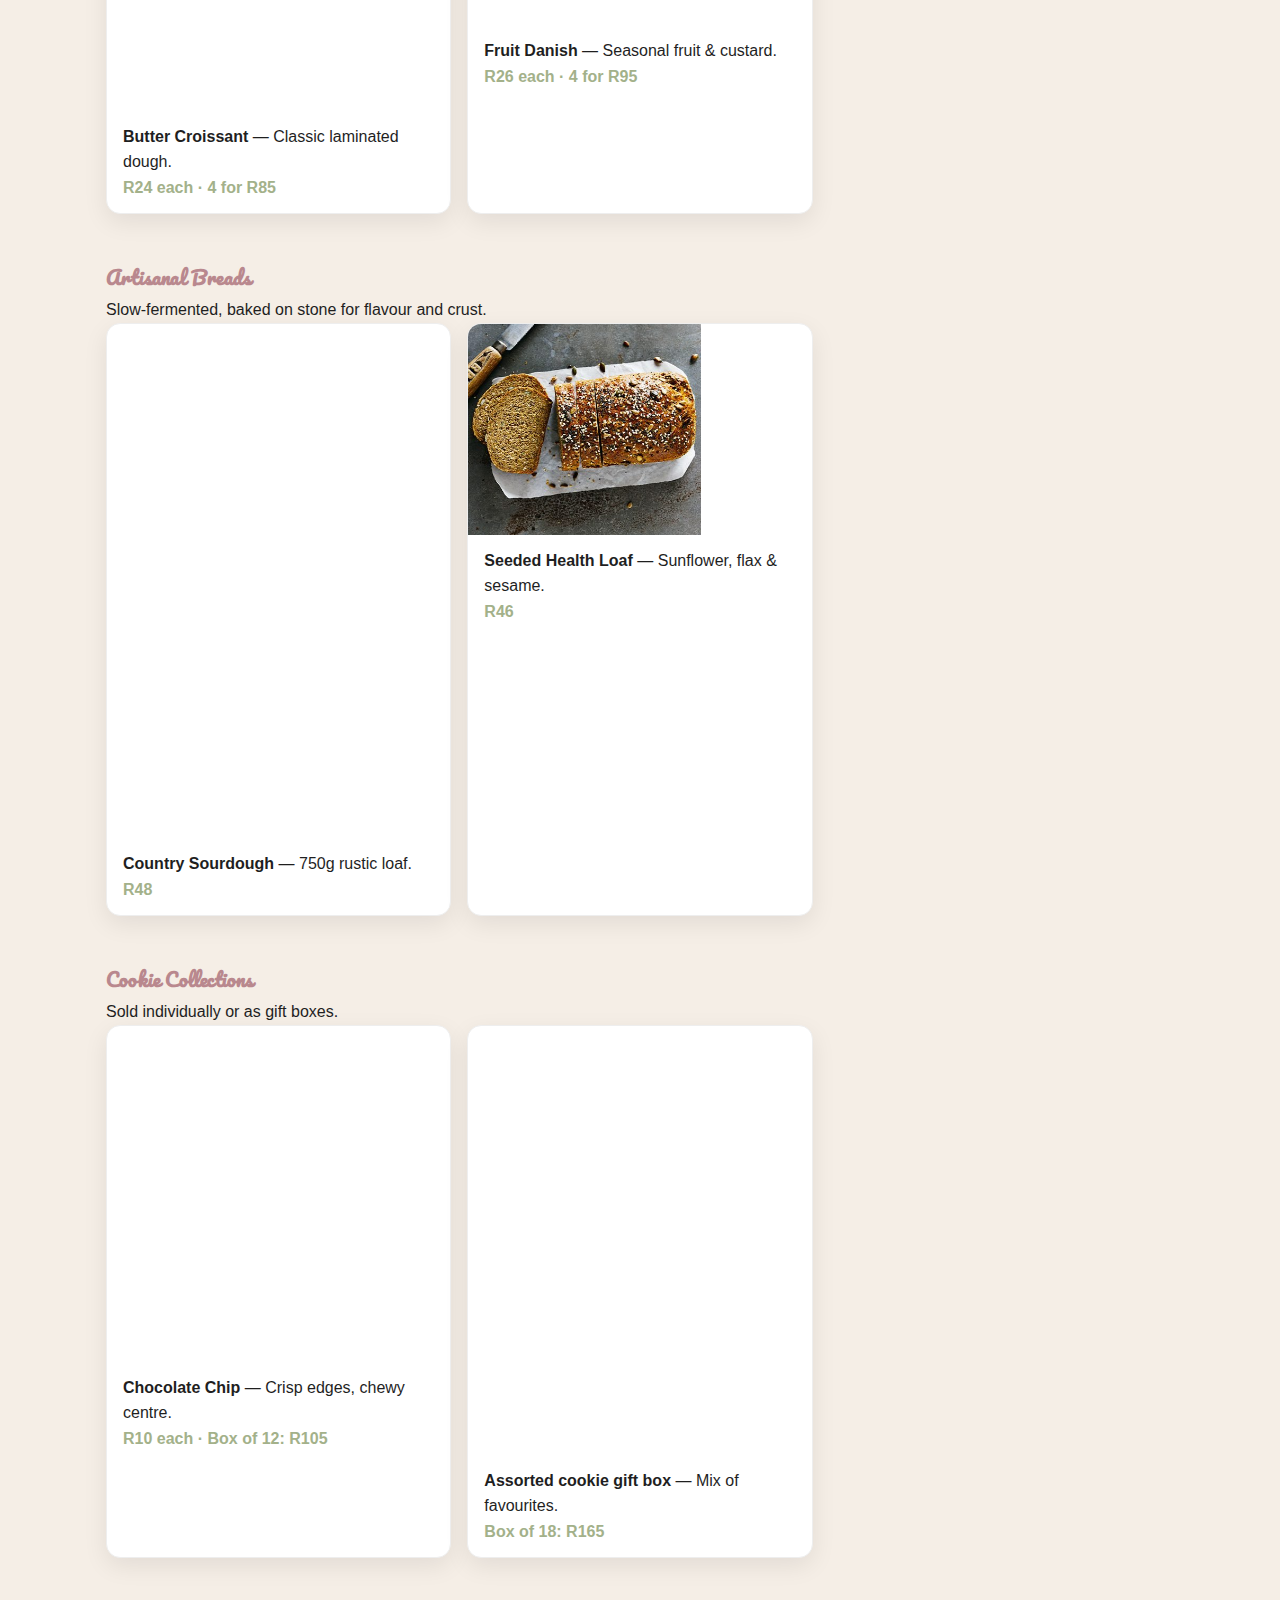
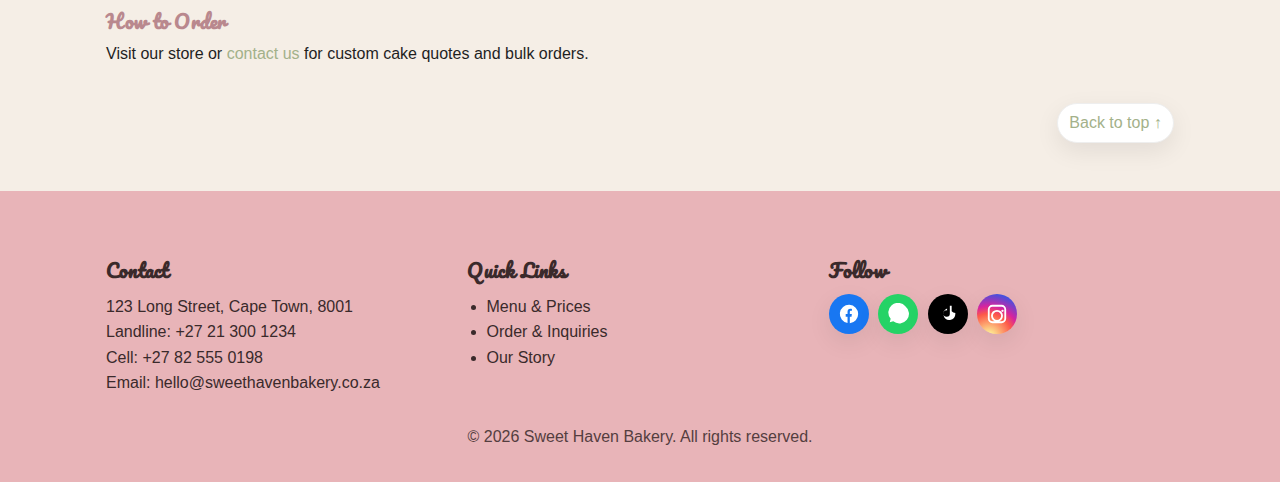
<file: products.html>
<!DOCTYPE html> 
<html lang="en">
<head>
  <meta charset="UTF-8" />
  <meta name="viewport" content="width=device-width, initial-scale=1" />
  <title>Products & Menu - Sweet Haven Bakery</title>

  <!-- SEO -->
  <meta name="description" content="Browse Sweet Haven Bakery’s cupcakes, muffins, cakes, pastries, breads and cookies. Fresh, handcrafted bakes in Cape Town with prices and images." />
  <link rel="canonical" href="https://Sophycoder519.github.io/sweet-haven/products.html" />
  <meta name="robots" content="index, follow" />

  <!-- Open Graph -->
  <meta property="og:title" content="Sweet Haven Bakery — Products & Menu" />
  <meta property="og:description" content="See our cupcakes, cakes, breads and more — with images and prices. Order yours today." />
  <meta property="og:type" content="website" />
  <meta property="og:url" content="https://Sophycoder519.github.io/sweet-haven/products.html" />

  <!-- Headings font (Pacifico) -->
  <link rel="preconnect" href="https://fonts.googleapis.com" />
  <link href="https://fonts.googleapis.com/css2?family=Pacifico&display=swap" rel="stylesheet" />

  <!-- Styles -->
  <link rel="stylesheet" href="css/style.css" />

  <!-- Site-wide JS (separate file) -->
  <script src="js/main.js" defer></script>

  <!-- Structured Data: a few representative products (extend as you like) -->
  <script type="application/ld+json">
  {
    "@context": "https://schema.org",
    "@type": "ItemList",
    "itemListElement": [
      {
        "@type": "ListItem",
        "position": 1,
        "item": {
          "@type": "Product",
          "name": "Vanilla Bliss Cupcake",
          "image": [
            "https://Sophycoder519.github.io/sweet-haven/images/cupcakes-vanilla-400.jpg",
            "https://Sophycoder519.github.io/sweet-haven/images/cupcakes-vanilla-800.jpg",
            "https://Sophycoder519.github.io/sweet-haven/images/cupcakes-vanilla-1200.jpg"
          ],
          "description": "Classic vanilla sponge with vanilla buttercream.",
          "offers": {
            "@type": "Offer",
            "price": "18.00",
            "priceCurrency": "ZAR",
            "availability": "https://schema.org/InStock"
          }
        }
      },
      {
        "@type": "ListItem",
        "position": 2,
        "item": {
          "@type": "Product",
          "name": "Decadent Chocolate Cupcake",
          "image": [
            "https://Sophycoder519.github.io/sweet-haven/images/cupcakes-choc-400.jpg",
            "https://Sophycoder519.github.io/sweet-haven/images/cupcakes-choc-800.jpg",
            "https://Sophycoder519.github.io/sweet-haven/images/cupcakes-choc-1200.jpg"
          ],
          "description": "Rich chocolate sponge, chocolate ganache swirl.",
          "offers": {
            "@type": "Offer",
            "price": "20.00",
            "priceCurrency": "ZAR",
            "availability": "https://schema.org/InStock"
          }
        }
      },
      {
        "@type": "ListItem",
        "position": 3,
        "item": {
          "@type": "Product",
          "name": "Country Sourdough (750g)",
          "image": [
            "https://Sophycoder519.github.io/sweet-haven/images/bread-sourdough-400.jpg",
            "https://Sophycoder519.github.io/sweet-haven/images/bread-sourdough-800.jpg",
            "https://Sophycoder519.github.io/sweet-haven/images/bread-sourdough-1200.jpg"
          ],
          "description": "Slow-fermented rustic sourdough loaf.",
          "offers": {
            "@type": "Offer",
            "price": "48.00",
            "priceCurrency": "ZAR",
            "availability": "https://schema.org/InStock"
          }
        }
      }
    ]
  }
  </script>
</head>
<body id="top">
  <!-- Accessibility: Skip to main content -->
  <a class="skip-link" href="#main">Skip to main content</a>

  <!-- Header -->
  <header>
    <div class="container header-inner">
      <h1 class="brand">Sweet Haven Bakery</h1>
      <p class="tagline">Authentic South African Bakery</p>
    </div>
  </header>

  <!-- Navigation (same across all pages) -->
  <nav aria-label="Primary">
    <div class="container nav-inner">
      <ul>
        <li><a href="index.html">Home</a></li>
        <li><a href="about.html">About Us</a></li>
        <li><a href="products.html" aria-current="page">Products</a></li>
        <li><a href="contact.html">Contact Us</a></li>
      </ul>
    </div>
  </nav>

  <!-- Breadcrumbs -->
  <nav class="breadcrumbs container" aria-label="Breadcrumb">
    <ol>
      <li><a href="index.html">Home</a></li>
      <li aria-current="page">Products</li>
    </ol>
  </nav>

  <!-- Main menu content -->
  <main class="container" id="main">
    <section>
      <h2>Our Menu</h2>
      <p class="lead">Browse our fresh, handcrafted bakes. Prices may vary seasonally.</p>
    </section>

    <!-- In-page jump menu -->
    <nav class="toc" aria-label="Jump to category">
      <ul>
        <li><a href="#cupcakes">Cupcakes</a></li>
        <li><a href="#muffins">Muffins</a></li>
        <li><a href="#cakes">Cakes</a></li>
        <li><a href="#pastries">Pastries</a></li>
        <li><a href="#breads">Breads</a></li>
        <li><a href="#cookies">Cookies</a></li>
      </ul>
    </nav>

    <!-- Cupcakes -->
    <section id="cupcakes" aria-labelledby="cupcakes-heading">
      <h3 id="cupcakes-heading">Cupcakes (Standard Designs)</h3>
      <p>Moist sponge topped with smooth buttercream. Perfect for everyday treats and small celebrations.</p>

      <div class="menu-grid">
        <figure class="menu-card">
          <img
            src="images/cupcakes-vanilla-800.jpg"
            srcset="images/cupcakes-vanilla-400.jpg 400w,
                    images/cupcakes-vanilla-800.jpg 800w,
                    images/cupcakes-vanilla-1200.jpg 1200w"
            sizes="(min-width:1024px) 33vw, (min-width:640px) 50vw, 100vw"
            alt="Vanilla cupcake with buttercream"
            loading="lazy" decoding="async">
          <figcaption>
            <strong>Vanilla Bliss</strong> — Classic vanilla sponge with vanilla buttercream.
            <br><span class="price">R18 each · Box of 6: R99</span>
          </figcaption>
        </figure>

        <figure class="menu-card">
          <img
            src="images/cupcakes-choc-800.jpg"
            srcset="images/cupcakes-choc-400.jpg 400w,
                    images/cupcakes-choc-800.jpg 800w,
                    images/cupcakes-choc-1200.jpg 1200w"
            sizes="(min-width:1024px) 33vw, (min-width:640px) 50vw, 100vw"
            alt="Chocolate cupcake with ganache"
            loading="lazy" decoding="async">
          <figcaption>
            <strong>Choco Dream</strong> — Rich chocolate sponge, chocolate ganache swirl.
            <br><span class="price">R20 each · Box of 6: R110</span>
          </figcaption>
        </figure>
      </div>
    </section>

    <!-- Muffins -->
    <section id="muffins" aria-labelledby="muffins-heading">
      <h3 id="muffins-heading">Muffins (Daily Flavours)</h3>
      <p>Fresh every morning. Ask in store for today’s flavours.</p>

      <div class="menu-grid">
        <figure class="menu-card">
          <img
            src="images/muffins-blueberry-800.jpg"
            srcset="images/muffins-blueberry-400.jpg 400w,
                    images/muffins-blueberry-800.jpg 800w,
                    images/muffins-blueberry-1200.jpg 1200w"
            sizes="(min-width:1024px) 33vw, (min-width:640px) 50vw, 100vw"
            alt="Blueberry muffins"
            loading="lazy" decoding="async">
          <figcaption>
            <strong>Blueberry Burst</strong> — Juicy berries in a soft crumb.
            <br><span class="price">R18 each · 3 for R50</span>
          </figcaption>
        </figure>

        <figure class="menu-card">
          <img
            src="images/muffins-banana-800.jpg"
            srcset="images/muffins-banana-400.jpg 400w,
                    images/muffins-banana-800.jpg 800w,
                    images/muffins-banana-1200.jpg 1200w"
            sizes="(min-width:1024px) 33vw, (min-width:640px) 50vw, 100vw"
            alt="Banana and walnut muffins"
            loading="lazy" decoding="async">
          <figcaption>
            <strong>Banana &amp; Walnut</strong> — Subtly sweet, nutty finish.
            <br><span class="price">R18 each · 3 for R50</span>
          </figcaption>
        </figure>
      </div>
    </section>

    <!-- Celebration cakes -->
    <section id="cakes" aria-labelledby="cakes-heading">
      <h3 id="cakes-heading">Celebration Cakes</h3>
      <p>Made to order. Standard sizes and flavours below. Custom designs available on request.</p>

      <div class="menu-grid">
        <figure class="menu-card">
          <img
            src="images/cake-vanilla-800.jpg"
            srcset="images/cake-vanilla-400.jpg 400w,
                    images/cake-vanilla-800.jpg 800w,
                    images/cake-vanilla-1200.jpg 1200w"
            sizes="(min-width:1024px) 33vw, (min-width:640px) 50vw, 100vw"
            alt="Two-layer vanilla celebration cake"
            loading="lazy" decoding="async">
          <figcaption>
            <strong>Classic Vanilla</strong> — Layers of vanilla sponge, vanilla buttercream.
            <br><span class="price">A 15cm cake (serves ~8): R380 and a 20cm cake (serves ~12): R520</span>
          </figcaption>
        </figure>

        <figure class="menu-card">
          <img
            src="images/cake-chocolate-800.jpg"
            srcset="images/cake-chocolate-400.jpg 400w,
                    images/cake-chocolate-800.jpg 800w,
                    images/cake-chocolate-1200.jpg 1200w"
            sizes="(min-width:1024px) 33vw, (min-width:640px) 50vw, 100vw"
            alt="Chocolate ganache cake"
            loading="lazy" decoding="async">
          <figcaption>
            <strong>Decadent Chocolate</strong> — Chocolate sponge with rich ganache.
            <br><span class="price">A 15cm cake (serves ~8): R420 and a 20cm cake (serves ~12): R560</span>
          </figcaption>
        </figure>

        <figure class="menu-card">
          <img
            src="images/cake-redvelvet-800.jpg"
            srcset="images/cake-redvelvet-400.jpg 400w,
                    images/cake-redvelvet-800.jpg 800w,
                    images/cake-redvelvet-1200.jpg 1200w"
            sizes="(min-width:1024px) 33vw, (min-width:640px) 50vw, 100vw"
            alt="Red velvet cake with cream cheese frosting"
            loading="lazy" decoding="async">
          <figcaption>
            <strong>Red Velvet</strong> — Cream cheese frosting between velvet layers.
            <br><span class="price">A 15cm cake (serves ~8): R450 and a 20cm cake (serves ~12): R590</span>
          </figcaption>
        </figure>
      </div>
    </section>

    <!-- Pastries -->
    <section id="pastries" aria-labelledby="pastries-heading">
      <h3 id="pastries-heading">Pastries</h3>
      <p>Flaky, buttery layers — baked fresh daily.</p>

      <div class="menu-grid">
        <figure class="menu-card">
          <img
            src="images/pastry-croissant-800.jpg"
            srcset="images/pastry-croissant-400.jpg 400w,
                    images/pastry-croissant-800.jpg 800w,
                    images/pastry-croissant-1200.jpg 1200w"
            sizes="(min-width:1024px) 33vw, (min-width:640px) 50vw, 100vw"
            alt="Butter croissant"
            loading="lazy" decoding="async">
          <figcaption>
            <strong>Butter Croissant</strong> — Classic laminated dough.
            <br><span class="price">R24 each · 4 for R85</span>
          </figcaption>
        </figure>

        <figure class="menu-card">
          <img
            src="images/pastry-danish-800.jpg"
            srcset="images/pastry-danish-400.jpg 400w,
                    images/pastry-danish-800.jpg 800w,
                    images/pastry-danish-1200.jpg 1200w"
            sizes="(min-width:1024px) 33vw, (min-width:640px) 50vw, 100vw"
            alt="Fruit danish pastry"
            loading="lazy" decoding="async">
          <figcaption>
            <strong>Fruit Danish</strong> — Seasonal fruit &amp; custard.
            <br><span class="price">R26 each · 4 for R95</span>
          </figcaption>
        </figure>
      </div>
    </section>

    <!-- Breads -->
    <section id="breads" aria-labelledby="breads-heading">
      <h3 id="breads-heading">Artisanal Breads</h3>
      <p>Slow-fermented, baked on stone for flavour and crust.</p>

      <div class="menu-grid">
        <figure class="menu-card">
          <img
            src="images/bread-sourdough-800.jpg"
            srcset="images/bread-sourdough-400.jpg 400w,
                    images/bread-sourdough-800.jpg 800w,
                    images/bread-sourdough-1200.jpg 1200w"
            sizes="(min-width:1024px) 33vw, (min-width:640px) 50vw, 100vw"
            alt="Sourdough loaf"
            loading="lazy" decoding="async">
          <figcaption>
            <strong>Country Sourdough</strong> — 750g rustic loaf.
            <br><span class="price">R48</span>
          </figcaption>
        </figure>

        <figure class="menu-card">
          <img
            src="images/bread-seeded-800.jpg"
            srcset="images/bread-seeded-400.jpg 400w,
                    images/bread-seeded-800.jpg 800w,
                    images/bread-seeded-1200.jpg 1200w"
            sizes="(min-width:1024px) 33vw, (min-width:640px) 50vw, 100vw"
            alt="Seeded health loaf"
            loading="lazy" decoding="async">
          <figcaption>
            <strong>Seeded Health Loaf</strong> — Sunflower, flax &amp; sesame.
            <br><span class="price">R46</span>
          </figcaption>
        </figure>
      </div>
    </section>

    <!-- Cookies -->
    <section id="cookies" aria-labelledby="cookies-heading">
      <h3 id="cookies-heading">Cookie Collections</h3>
      <p>Sold individually or as gift boxes.</p>

      <div class="menu-grid">
        <figure class="menu-card">
          <img
            src="images/cookies-chocchip-800.jpg"
            srcset="images/cookies-chocchip-400.jpg 400w,
                    images/cookies-chocchip-800.jpg 800w,
                    images/cookies-chocchip-1200.jpg 1200w"
            sizes="(min-width:1024px) 33vw, (min-width:640px) 50vw, 100vw"
            alt="Chocolate chip cookies"
            loading="lazy" decoding="async">
          <figcaption>
            <strong>Chocolate Chip</strong> — Crisp edges, chewy centre.
            <br><span class="price">R10 each · Box of 12: R105</span>
          </figcaption>
        </figure>

        <figure class="menu-card">
          <img
            src="images/cookies-assorted-800.jpg"
            srcset="images/cookies-assorted-400.jpg 400w,
                    images/cookies-assorted-800.jpg 800w,
                    images/cookies-assorted-1200.jpg 1200w"
            sizes="(min-width:1024px) 33vw, (min-width:640px) 50vw, 100vw"
            alt="Assorted cookie gift box"
            loading="lazy" decoding="async">
          <figcaption>
            <strong>Assorted cookie gift box</strong> — Mix of favourites.
            <br><span class="price">Box of 18: R165</span>
          </figcaption>
        </figure>
      </div>
    </section>

    <!-- Ordering help -->
    <section aria-labelledby="order-heading">
      <h3 id="order-heading">How to Order</h3>
      <p>Visit our store or <a href="contact.html">contact us</a> for custom cake quotes and bulk orders.</p>
    </section>

    <!-- Back to top -->
    <p class="back-to-top"><a href="#top">Back to top ↑</a></p>
  </main>

  <!-- Footer -->
  <footer>
    <div class="container footer-inner">
      <div class="footer-grid">
        <section>
          <h3>Contact</h3>
          <p>123 Long Street, Cape Town, 8001</p>
          <p>Landline: <a href="tel:+27213001234">+27 21 300 1234</a></p>
          <p>Cell: <a href="tel:+27825550198">+27 82 555 0198</a></p>
          <p>Email: <a href="mailto:hello@sweethavenbakery.co.za">hello@sweethavenbakery.co.za</a></p>
        </section>

        <section>
          <h3>Quick Links</h3>
          <ul class="list">
            <li><a href="products.html">Menu & Prices</a></li>
            <li><a href="contact.html" aria-current="page">Order & Inquiries</a></li>
            <li><a href="about.html">Our Story</a></li>
          </ul>
        </section>

        <section>
          <h3>Follow</h3>
          <div class="social-icons">
            <a class="facebook" href="https://www.facebook.com" target="_blank" rel="noopener noreferrer" title="Facebook" aria-label="Facebook">
              <svg viewBox="0 0 24 24" aria-hidden="true">
                <path d="M22 12a10 10 0 1 0-11.6 9.9v-7h-2v-3h2V9.5c0-2 1.2-3.1 3-3.1.9 0 1.8.16 1.8.16v2h-1c-1 0-1.3.62-1.3 1.25V12h2.2l-.35 3h-1.85v7A10 10 0 0 0 22 12z"/>
              </svg>
            </a>
            <a class="whatsapp" href="https://www.whatsapp.com" target="_blank" rel="noopener noreferrer" title="WhatsApp" aria-label="WhatsApp">
              <svg viewBox="0 0 24 24" aria-hidden="true">
                <path d="M20 3.5A10 10 0 0 0 4 17.3L3 21l3.8-1A10 10 0 1 0 20 3.5zm-8.1 3.4c-.3-.01-.7.02-1 .3-.3.3-.9 1-.9 2s.6 2.3 1.8 3.4c1.2 1.2 2.8 1.8 3.4 1.8.7 0 1.6-.5 1.9-.9.2-.4.2-.7.1-.8l-1.2-1c-.2-.2-.4-.2-.6-.1l-.7.3c-.2.1-.4 0-.5-.1l-1.1-.8c-.4-.3-.9-.9-1.1-1.2-.1-.2-.1-.4.1-.6l.3-.6c.1-.2 0-.4-.1-.6L12 7c-.1-.1-.3-.1-.5-.1z"/>
              </svg>
            </a>
            <a class="tiktok" href="https://www.tiktok.com" target="_blank" rel="noopener noreferrer" title="TikTok" aria-label="TikTok">
              <svg viewBox="0 0 24 24" aria-hidden="true">
                <path d="M16 3h-2v8.5a3.5 3.5 0 1 1-3-3.45V6a6.5 6.5 0 1 0 9 6.1v-1.2a6 6 0 0 1-4-1.9V3z"/>
              </svg>
            </a>
            <a class="instagram" href="https://www.instagram.com" target="_blank" rel="noopener noreferrer" title="Instagram" aria-label="Instagram">
              <svg viewBox="0 0 24 24" aria-hidden="true">
                <path d="M7 2h10a5 5 0 0 1 5 5v10a5 5 0 0 1-5 5H7a5 5 0 0 1-5-5V7a5 5 0 0 1 5-5zm0 2a3 3 0 0 0-3 3v10a3 3 0 0 0 3 3h10a3 3 0 0 0 3-3V7a3 3 0 0 0-3-3H7zm5 3.5a6.5 6.5 0 1 1 0 13 6.5 6.5 0 0 1 0-13zm0 2a4.5 4.5 0 1 0 0 9 4.5 4.5 0 0 0 0-9zm6-2.25a1.25 1.25 0 1 1 0 2.5 1.25 1.25 0 0 1 0-2.5z"/>
              </svg>
            </a>
          </div>
        </section>
      </div>
      <p class="footer-bottom">&copy; <span id="year"></span> Sweet Haven Bakery. All rights reserved.</p>
    </div>
  </footer>

</body>
</html>
</file>
<file: css/style.css>
/* =========================================================
   Sweet Haven Bakery — Part 2 
   Colour scheme + Typography per user brief
   ========================================================= */

/* ---------- Reset / Base ---------- */
* { box-sizing: border-box; }
html, body, h1, h2, h3, p, ul, li, figure { margin: 0; padding: 0; }
img { max-width: 100%; height: auto; display: block; }
ul { list-style: none; }
html, body { overflow-x: hidden; } /* safety against sideways scroll */
html { scroll-behavior: smooth; }  /* optional smooth scrolling */

/* ---------- Tokens ---------- */
:root{
  --primary: #E8B4B8;     /* Dusty Pink */
  --secondary: #F5EEE6;   /* Cream */
  --accent: #A3B18A;      /* Sage Green */
  --focus: #A3B18A;       /* focus ring colour (same as accent) */
  --ink: #1f1f1f;         /* body text */
  --muted: #6b6b6b;       /* secondary text */
  --primary-dk: #b9888e;  /* darker accent used for headings */
  --radius: 14px;
  --shadow: 0 8px 24px rgba(0,0,0,.08);
  --maxw: 1100px;
}

/* ---------- Typography ---------- */
/* Mobile-first body size 11px as requested; scales up at larger breakpoints */
body{
  font-family: "Aptos", "Segoe UI", Roboto, Arial, sans-serif;
  font-size: 11px;
  line-height: 1.6;
  color: var(--ink);
  background: var(--secondary);
}

/* Headings use Pacifico (playful script) */
h1, h2, h3{
  font-family: "Pacifico", cursive;
  letter-spacing: .2px;
  color: var(--primary-dk);
}
h1{ font-size: 2rem; }
h2{ font-size: 1.6rem; margin: 1rem 0 .5rem; }
h3{ font-size: 1.2rem; margin: 1rem 0 .25rem; }

p, li { font-size: 1rem; }
a { color: var(--accent); text-decoration: none; }
a:hover, a:focus { text-decoration: underline; }

/* ---------- Layout helpers ---------- */
.container { max-width: var(--maxw); margin: 0 auto; padding: 1rem; }
section { padding: 1rem 0; }
.lead { color: var(--muted); }

/* ---------- Header & Nav ---------- */
header{
  background: linear-gradient(180deg, #fff, var(--secondary));
  border-bottom: 2px solid var(--primary);
}
.header-inner{ display: flex; flex-direction: column; gap: .25rem; }
.brand{ font-size: 2.2rem; color: var(--primary-dk); }
.tagline{ color: var(--muted); }

nav{ background:#fff; border-bottom:1px solid #eee; }
.nav-inner{ padding: .5rem 0; }
nav ul{ display: flex; flex-direction: column; gap: .5rem; }
nav a{
  display: inline-block;
  padding: .6rem .8rem;
  border-radius: var(--radius);
}
nav a[aria-current="page"]{ background: var(--secondary); border: 1px solid var(--primary); }

/* ---------- Social media icons ---------- */
.social-icons{
  display: flex;
  gap: .6rem;
  align-items: center;
  flex-wrap: wrap;
}
.social-icons a{
  width: 40px;
  height: 40px;
  display: inline-flex;
  align-items: center;
  justify-content: center;
  border-radius: 50%;
  box-shadow: var(--shadow);
  transition: transform .15s ease, filter .2s ease;
}
.social-icons svg{ width: 22px; height: 22px; fill: #fff; }

/* Brand colours */
.social-icons a.facebook{ background: #1877F2; }
.social-icons a.whatsapp{ background: #25D366; }
.social-icons a.tiktok{ background: #000000; }
.social-icons a.instagram{
  background: radial-gradient(circle at 30% 107%, #fdf497 0%, #fdf497 5%,
               #fd5949 45%, #d6249f 60%, #285AEB 90%);
}

/* Interaction */
.social-icons a:hover{ filter: brightness(0.95); transform: translateY(-1px); }
.social-icons a:focus-visible{ outline: 3px solid var(--focus); outline-offset: 2px; }

/* ---------- Hero ---------- */
.hero{
  margin-top: 1rem;
  border-radius: var(--radius);
  overflow: hidden;
  box-shadow: var(--shadow);
}
.hero figcaption{
  padding: .75rem 1rem;
  background: #fff;
  color: var(--muted);
}

/* ---------- Lists / Hours ---------- */
.list{ list-style: disc; margin-left: 1.2rem; }
.hours li{ margin: .25rem 0; }

/* ---------- Product Grid ---------- */
.menu-grid{
  display: grid;
  grid-template-columns: 1fr;  /* mobile-first: single column */
  gap: 1rem;
}
.menu-card{
  background: #fff;
  border: 1px solid #eee;
  border-radius: var(--radius);
  overflow: hidden;
  box-shadow: var(--shadow);
}
.menu-card figcaption{ padding: .8rem 1rem; }
.price{ color: var(--accent); font-weight: 700; }

/* ---------- Contact Form ---------- */
.form{ max-width: 720px; }
label{ display:block; margin-top: .9rem; font-weight: 700; color: #25402a; }
input, textarea{
  width: 100%;
  padding: .75rem 1rem;
  border: 1px solid #ddd;
  border-radius: var(--radius);
  background: #fff;
}
button{
  background: var(--accent);
  color: #fff;
  border: 0;
  padding: .75rem 1.25rem;
  border-radius: var(--radius);
  margin-top: 1rem;
  cursor: pointer;
}

/* ---------- Pseudo-classes ---------- */
a:focus-visible,
button:focus-visible,
input:focus-visible,
textarea:focus-visible{
  outline: 3px solid var(--focus);
  outline-offset: 2px;
  border-radius: calc(var(--radius) / 2);
}
a:active,
button:active{
  transform: translateY(1px);
}
button:hover{ filter: brightness(0.95); }
button:disabled{ opacity:.6; cursor:not-allowed; }

/* ---------- Footer ---------- */
footer{
  background: var(--primary);
  color: #3a2a2b; /* readable on dusty pink */
  margin-top: 2rem;
}
.footer-inner{ padding: 2rem 1rem; }
.footer-grid{
  display: grid;
  grid-template-columns: 1fr;  /* mobile-first */
  gap: 1rem;
}
footer h3{
  font-family: "Pacifico", cursive;
  color: #3a2a2b;
  margin-bottom: .5rem;
}
footer a{ color: #3a2a2b; }
.footer-bottom{ text-align: center; padding-top: .75rem; opacity: .85; }
#year{ font-variant-numeric: tabular-nums; }

/* =========================================================
   Accessibility helpers
   ========================================================= */
.skip-link{
  position: absolute; left: -9999px; top: auto; width: 1px; height: 1px; overflow: hidden;
}
.skip-link:focus{
  position: fixed; left: 1rem; top: 1rem; width: auto; height: auto;
  background: #000; color: #fff; padding: .5rem .75rem; border-radius: var(--radius);
  z-index: 9999;
}
.visually-hidden{
  position:absolute!important; width:1px; height:1px; padding:0; margin:-1px;
  overflow:hidden; white-space:nowrap; border:0;
  clip:rect(0 0 0 0); clip-path: inset(50%);
}

/* ---------- Breadcrumbs ---------- */
.breadcrumbs{
  font-size: .95rem; margin-top: .5rem; color: var(--muted);
}
.breadcrumbs ol{ display:flex; gap:.5rem; flex-wrap:wrap; }
.breadcrumbs li+li::before{
  content: "›"; margin: 0 .25rem; color: var(--muted);
}
.breadcrumbs a{ color: inherit; text-decoration: underline; text-underline-offset: 2px; }
.breadcrumbs [aria-current="page"]{ font-weight: 700; color: var(--ink); }

/* ---------- In-page TOC (Products) ---------- */
.toc{
  background:#fff;
  border:1px solid #eee;
  border-radius: var(--radius);
  box-shadow: var(--shadow);
  padding:.75rem 1rem;
  margin: .5rem 0 1rem;
}
.toc ul{ display:flex; flex-wrap:wrap; gap:.5rem .75rem; }
.toc a{
  display:inline-block;
  padding:.35rem .6rem;
  border-radius:999px;
  background: var(--secondary);
  border:1px solid #eee;
}
.toc a:focus-visible{ outline:3px solid var(--focus); outline-offset:2px; }

/* ---------- Cards / gallery (About page team section) ---------- */
.gallery{
  display: grid; gap: 1rem;
  grid-template-columns: 1fr;  /* mobile-first */
}
.card{
  background:#fff; border:1px solid #eee; border-radius: var(--radius);
  overflow:hidden; box-shadow: var(--shadow);
}
.card img{ display:block; width:100%; height:auto; }
.card figcaption{ padding:.75rem 1rem; color: var(--muted); }
[data-lightbox]{ cursor: zoom-in; }

/* ---------- Simple Lightbox Modal ---------- */
.lb-backdrop{
  position: fixed; inset: 0; background: rgba(0,0,0,.7);
  display:none; align-items:center; justify-content:center; padding: 1rem;
  z-index: 9990;
}
.lb-backdrop.open{ display:flex; }
.lb-image{
  max-width: min(1200px, 95vw); max-height: 90vh; border-radius: var(--radius);
  box-shadow: var(--shadow); background:#000;
}
.lb-close{
  position:absolute; top:1rem; right:1rem; background:#fff; color:#000;
  border:0; padding:.4rem .6rem; border-radius: var(--radius); cursor:pointer;
}

/* ---------- Back to top (JS button) ---------- */
#backToTop{
  position: fixed; right: 1rem; bottom: 1rem;
  display: none; /* shown by JS */
  background: #000; color:#fff; border:0; border-radius: 999px;
  padding:.6rem .9rem; box-shadow: var(--shadow); cursor:pointer;
}
#backToTop:focus-visible{ outline:3px solid var(--focus); }

/* ---------- Back-to-top (link variant) ---------- */
.back-to-top{
  margin-top:1.25rem;
  text-align:right;
}
.back-to-top a{
  display:inline-block;
  padding:.4rem .7rem;
  border:1px solid #eee;
  border-radius:999px;
  background:#fff;
  box-shadow: var(--shadow);
}

/* =========================================================
   Responsive: scale up on larger screens
   ========================================================= */

/* Tablet and up */
@media (min-width: 640px){
  body{ font-size: 14px; } /* scale body text */
  nav ul{ flex-direction: row; flex-wrap: wrap; gap: 1rem; }
  .menu-grid{ grid-template-columns: repeat(2, 1fr); }
  .footer-grid{ grid-template-columns: repeat(2, 1fr); }
  .gallery{ grid-template-columns: repeat(2, 1fr); }
}

/* Desktop and up */
@media (min-width: 1024px){
  body{ font-size: 16px; } /* comfortable desktop size */
  .menu-grid{ grid-template-columns: repeat(3, 1fr); }
  .footer-grid{ grid-template-columns: repeat(3, 1fr); }
  .gallery{ grid-template-columns: repeat(3, 1fr); }
}

/* =========================================================
   Reduced motion preference
   ========================================================= */
@media (prefers-reduced-motion: reduce){
  html{ scroll-behavior:auto; }
  *{
    animation-duration:0.001ms!important;
    animation-iteration-count:1!important;
    transition-duration:0.001ms!important;
  }
}
</file>
